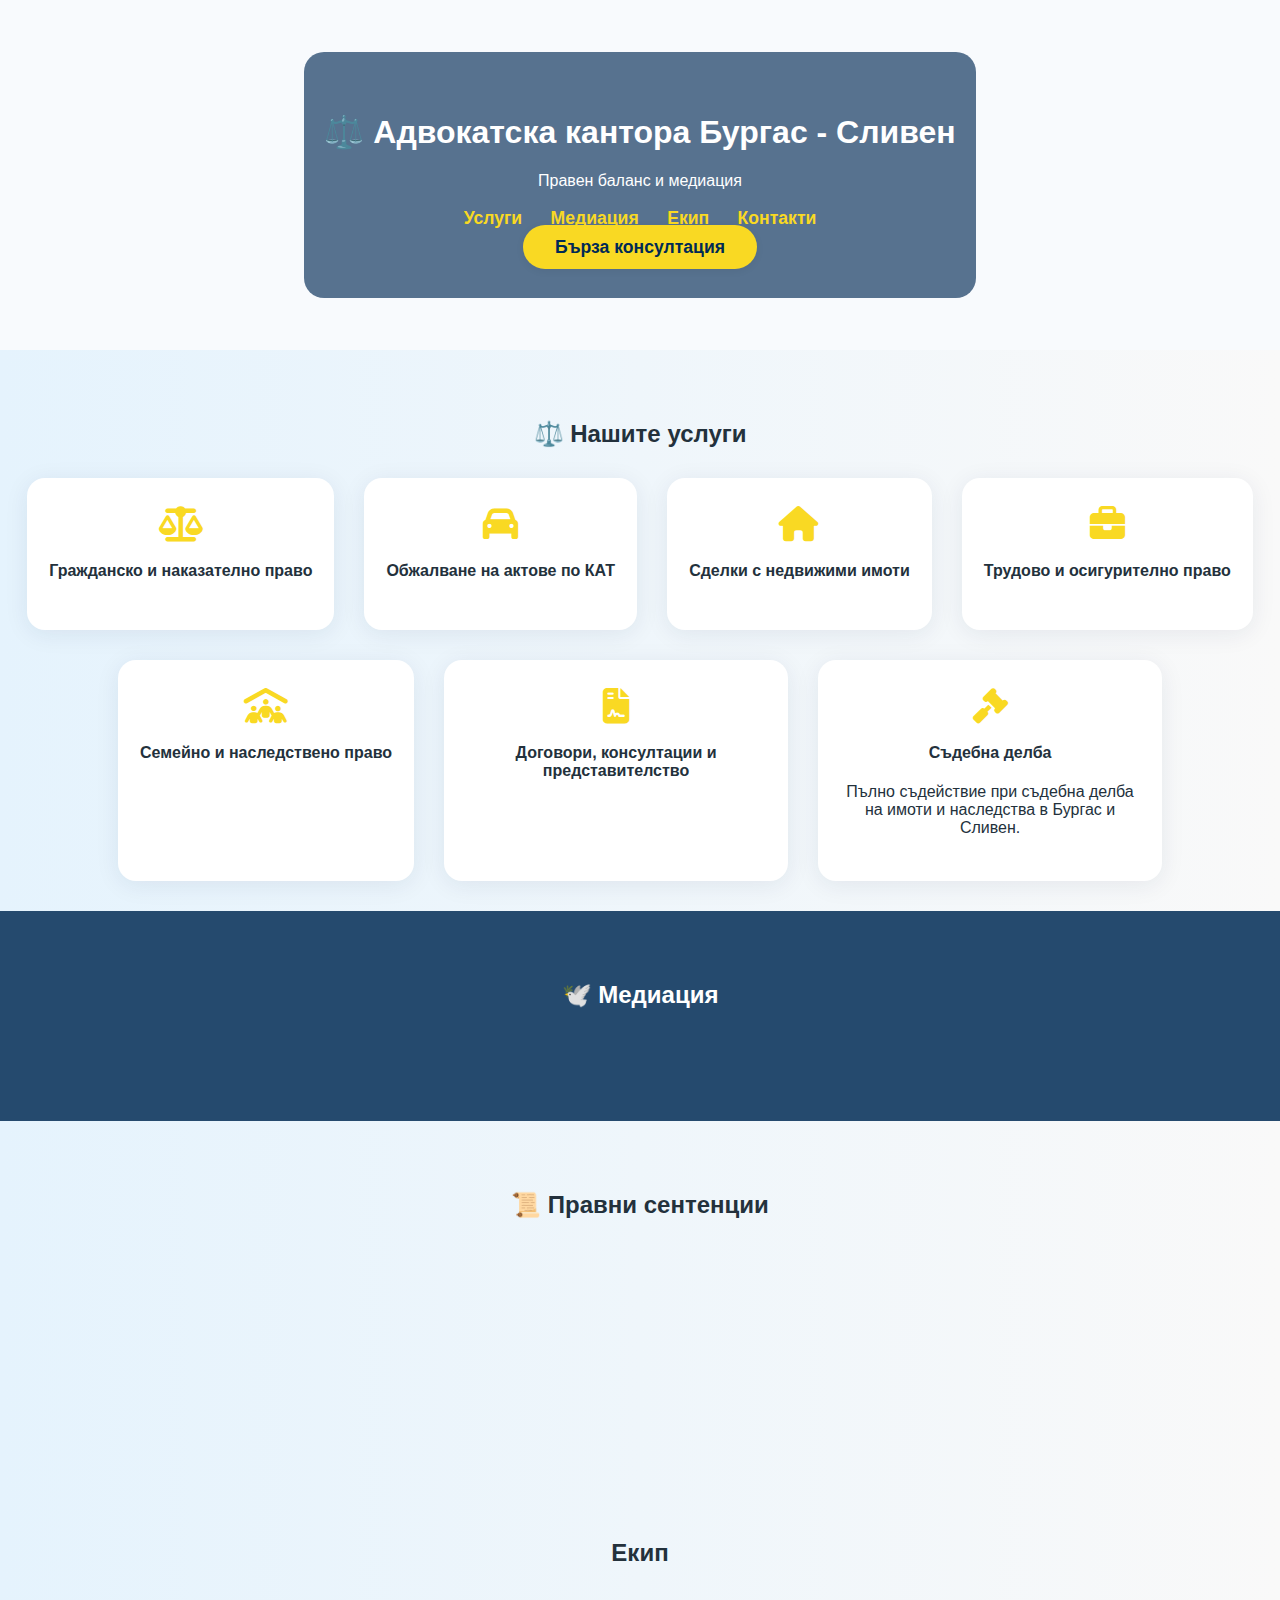
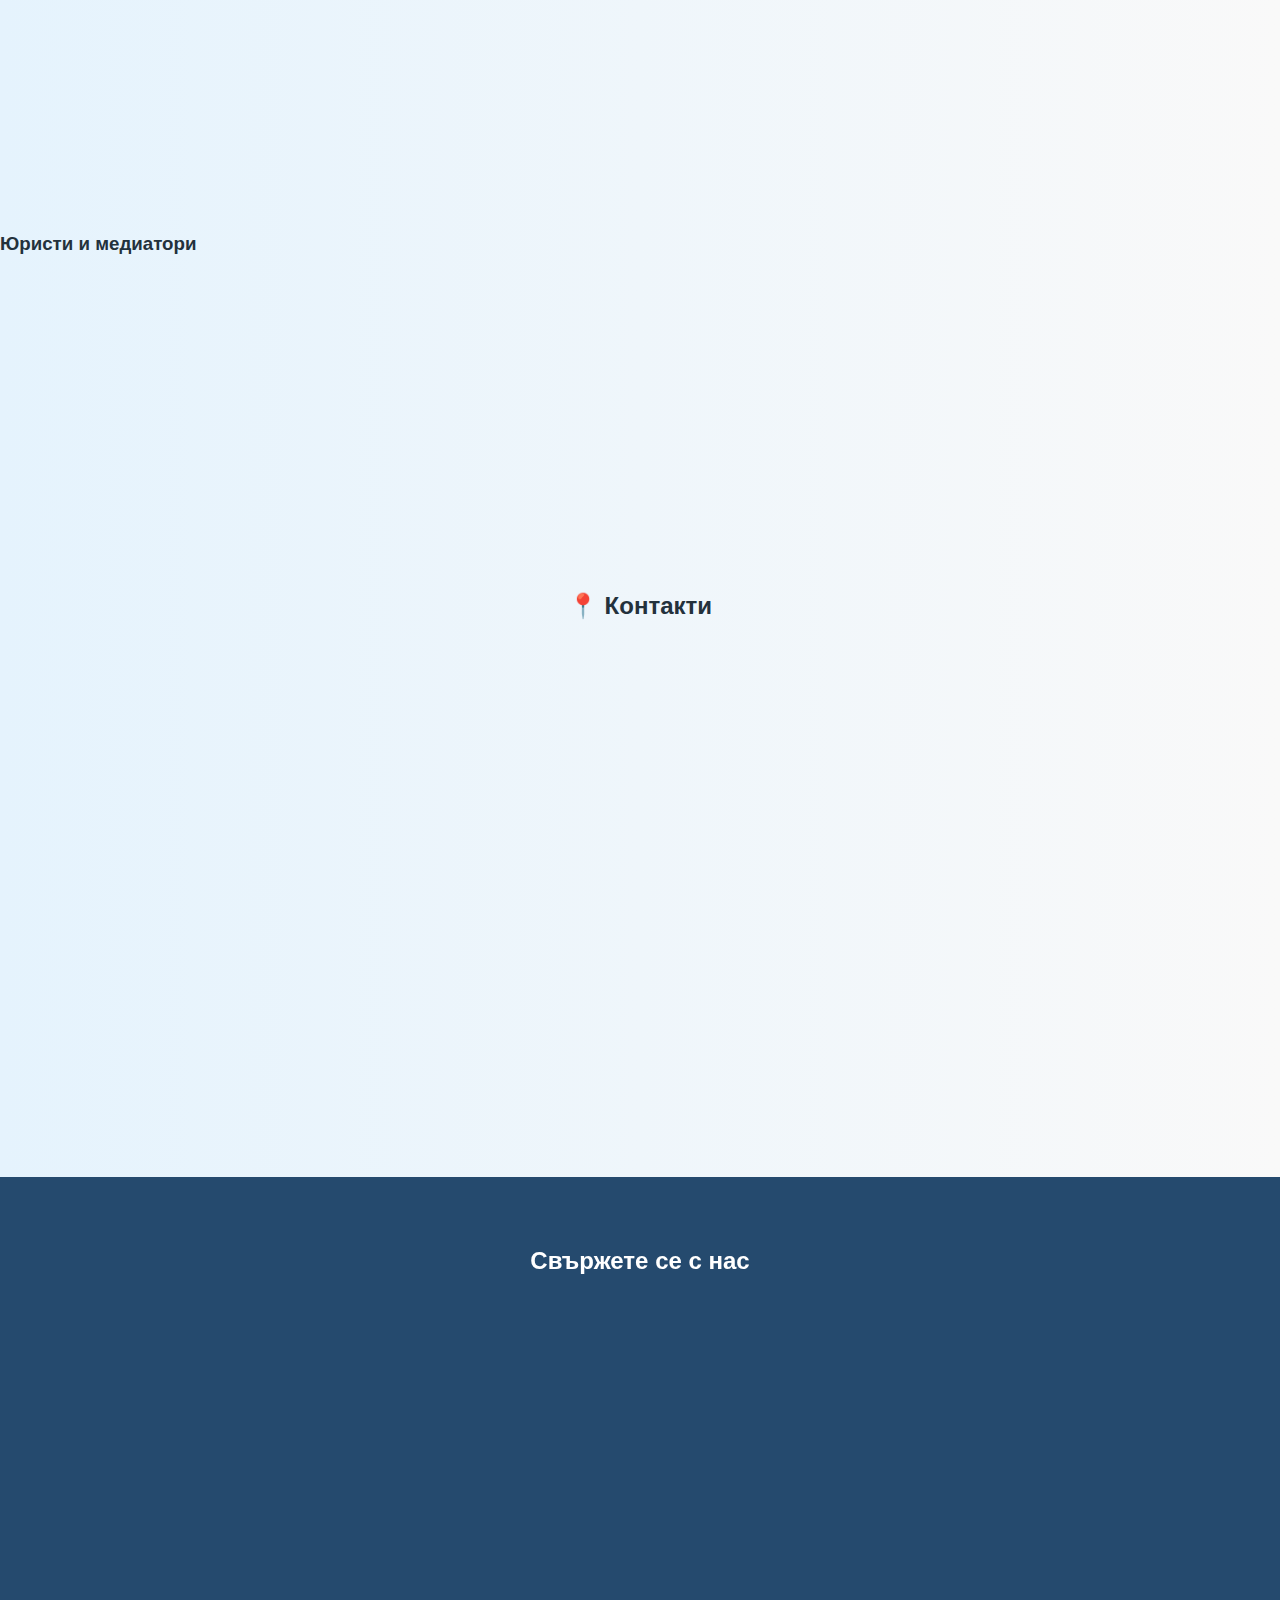
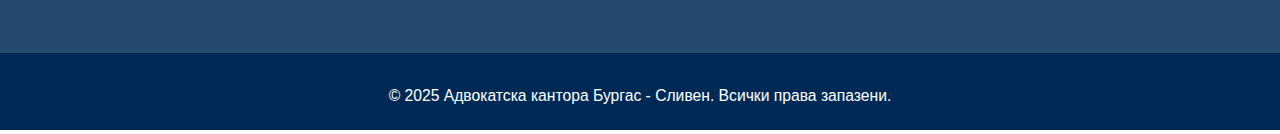
<file: index.html>
<!DOCTYPE html>
<html lang="bg">
<head>
  <meta charset="UTF-8">
  <meta name="viewport" content="width=device-width,initial-scale=1.0">
  <title>⚖️ Адвокатска кантора Бургас - Сливен | Правен баланс и медиация</title>
  <meta name="description" content="Адвокатска кантора Бургас - Сливен: гражданско и наказателно право, медиация, сделки с имоти, трудово право, семейно и наследствено право, консултации, представителство.">
  <meta name="keywords" content="адвокат Бургас, адвокат Сливен, медиация, гражданско право, сделки с имоти, трудово право, наследствено право, КАТ, адвокатска кантора">
  <link rel="stylesheet" href="style.css">
  <link rel="stylesheet" href="https://cdnjs.cloudflare.com/ajax/libs/font-awesome/6.4.2/css/all.min.css">
</head>
<body>

<!-- Header / Hero -->
<section class="hero" style="background-image: url('https://images.unsplash.com/photo-1506744038136-46273834b3fb?auto=format&fit=crop&w=1200&q=80');">
  <div class="hero-overlay">
    <h1>⚖️ Адвокатска кантора Бургас - Сливен</h1>
    <p>Правен баланс и медиация</p>
    <nav class="main-nav">
      <a href="#services">Услуги</a>
      <a href="#mediation">Медиация</a>
      <a href="#team">Екип</a>
      <a href="#offices">Контакти</a>
    </nav>
    <a href="#contact" class="btn">Бърза консултация</a>
  </div>
</section>

<!-- Услуги -->
<section id="services" class="section-bg">
  <h2>⚖️ Нашите услуги</h2>
  <div class="services-list">
    <div class="service-card animate">
      <i class="fa fa-balance-scale"></i>
      <h4>Гражданско и наказателно право</h4>
    </div>
    <div class="service-card animate">
      <i class="fa fa-car"></i>
      <h4>Обжалване на актове по КАТ</h4>
    </div>
    <div class="service-card animate">
      <i class="fa fa-home"></i>
      <h4>Сделки с недвижими имоти</h4>
    </div>
    <div class="service-card animate">
      <i class="fa fa-briefcase"></i>
      <h4>Трудово и осигурително право</h4>
    </div>
    <div class="service-card animate">
      <i class="fa fa-people-roof"></i>
      <h4>Семейно и наследствено право</h4>
    </div>
    <div class="service-card animate">
      <i class="fa fa-file-contract"></i>
      <h4>Договори, консултации и представителство</h4>
    </div>
    <div class="service-card animate">
      <i class="fa fa-gavel"></i>
      <h4>Съдебна делба</h4>
      <p>Пълно съдействие при съдебна делба на имоти и наследства в Бургас и Сливен.</p>
    </div>
  </div>
</section>

<!-- Медиация -->
<section id="mediation" class="section-img" style="background-image: url('https://images.unsplash.com/photo-1464983953574-0892a716854b?auto=format&fit=crop&w=1200&q=80');">
  <h2>🕊️ Медиация</h2>
  <div class="mediation-content animate">
    <p>
      <strong>Предимства:</strong> бързина, конфиденциалност, по-ниски разходи.<br>
      <strong>Обхват:</strong> семейни, имуществени, търговски, трудови спорове.
    </p>
  </div>
</section>

<!-- Правни сентенции -->
<section class="section-bg">
  <h2>📜 Правни сентенции</h2>
  <div class="quotes animate">
    <blockquote>“Всяка собственост има граници, определени от закона.”</blockquote>
    <blockquote>“Сделката без знание е като къща без основи.”</blockquote>
  </div>
</section>

<!-- Екип -->
<section id="team" class="section-bg">
  <h2>Екип</h2>
  <div class="team-cards">
    <div class="card animate">
      <h3>адв. Милен Калоянов</h3>
      <p>Адвокат, Бургас и Сливен</p>
      <p><a href="tel:+359889360490">+359 88 936 0490</a></p>
      <p><a href="mailto:mkaloianov@abv.bg">mkaloianov@abv.bg</a></p>
    </div>
    <div class="card animate">
      <h3>адв. Елена Попова</h3>
      <p>Адвокат, Бургас и Сливен</p>
      <p><a href="tel:+359888848477">+359 888 848 477</a></p>
      <p><a href="mailto:elepopova@abv.bg">elepopova@abv.bg</a></p>
    </div>
    <div class="card animate">
      <h3>адв. Светла Петрова</h3>
      <p>Адвокат, Бургас и Сливен</p>
      <p><a href="tel:+359888201387">0888 201 387</a></p>
      <p><a href="mailto:svetla7007@abv.bg">svetla7007@abv.bg</a></p>
    </div>
  </div>
  <h3>Юристи и медиатори</h3>
  <div class="team-cards">
    <div class="card animate">
      <h4>Стефан Йорданов</h4>
      <p>Юрист-медиатор, Сливен и Бургас</p>
      <p><a href="tel:+359877274808">0877 274 808</a></p>
    </div>
    <div class="card animate">
      <h4>Лилия Георгиева</h4>
      <p>Юрист-медиатор, Сливен и Бургас</p>
      <p><a href="tel:+359884718108">0884 718 108</a></p>
      <p><a href="mailto:liligk@abv.bg">liligk@abv.bg</a></p>
    </div>
  </div>
</section>

<!-- Офиси и контакти -->
<section id="offices" class="section-bg">
  <h2>📍 Контакти</h2>
  <div class="offices-wrapper">
    <!-- Офис Бургас -->
    <div class="office-card animate">
      <h3>Офис Бургас</h3>
      <p><strong>Адрес:</strong> ул. Св. Патриарх Евтимий 21, Бургас</p>
      <p><strong>Лице за контакт:</strong> Лилия Георгиева</p>
      <p><strong>Телефон:</strong> <a href="tel:+359884718108">0884 718 108</a></p>
      <p><strong>Имейл:</strong> <a href="mailto:liligk@abv.bg">liligk@abv.bg</a></p>
      <div class="gmap">
        <iframe src="https://www.google.com/maps?q=42.494502,27.477899&z=16&output=embed" width="100%" height="220" style="border:0;" allowfullscreen="" loading="lazy"></iframe>
      </div>
      <a class="btn-map" href="https://goo.gl/maps/NkKfLQeKCePH7m8h6" target="_blank"><i class="fa fa-map-location-dot"></i> Виж на картата</a>
    </div>
    <!-- Офис Сливен -->
    <div class="office-card animate">
      <h3>Офис Сливен</h3>
      <p><strong>Адрес:</strong> ул. Г.С. Раковски 15, офис 11, Сливен</p>
      <p><strong>Лице за контакт:</strong> Елена Попова</p>
      <p><strong>Телефон:</strong> <a href="tel:+359888848477">+359 888 848 477</a></p>
      <p><strong>Имейл:</strong> <a href="mailto:elepopova@abv.bg">elepopova@abv.bg</a></p>
      <div class="gmap">
        <iframe src="https://www.google.com/maps?q=42.681168,26.323663&z=16&output=embed" width="100%" height="220" style="border:0;" allowfullscreen="" loading="lazy"></iframe>
      </div>
      <a class="btn-map" href="https://goo.gl/maps/MkMoaR4Ph1XZs8yC6" target="_blank"><i class="fa fa-map-location-dot"></i> Виж на картата</a>
    </div>
  </div>
</section>

<!-- Контактна форма -->
<section id="contact" class="section-img" style="background-image: url('https://images.unsplash.com/photo-1416339306562-f3d12fefd36f?auto=format&fit=crop&w=1200&q=80');">
  <h2>Свържете се с нас</h2>
  <form class="contact-form animate" action="mailto:liligk@abv.bg" method="post" enctype="text/plain">
    <input type="text" name="Име" placeholder="Вашето име" required>
    <input type="email" name="Email" placeholder="Вашият Email" required>
    <textarea name="Съобщение" rows="4" placeholder="Вашето съобщение" required></textarea>
    <button type="submit" class="btn">Изпрати</button>
  </form>
</section>

<footer>
  <p>&copy; 2025 Адвокатска кантора Бургас - Сливен. Всички права запазени.</p>
</footer>

<script>
document.addEventListener("DOMContentLoaded", function() {
  function onScroll() {
    document.querySelectorAll('.animate').forEach(el => {
      let rect = el.getBoundingClientRect();
      if(rect.top < window.innerHeight - 50) el.classList.add('visible');
    });
  }
  window.addEventListener('scroll', onScroll);
  onScroll();
});
</script>
</body>
</html>
</file>
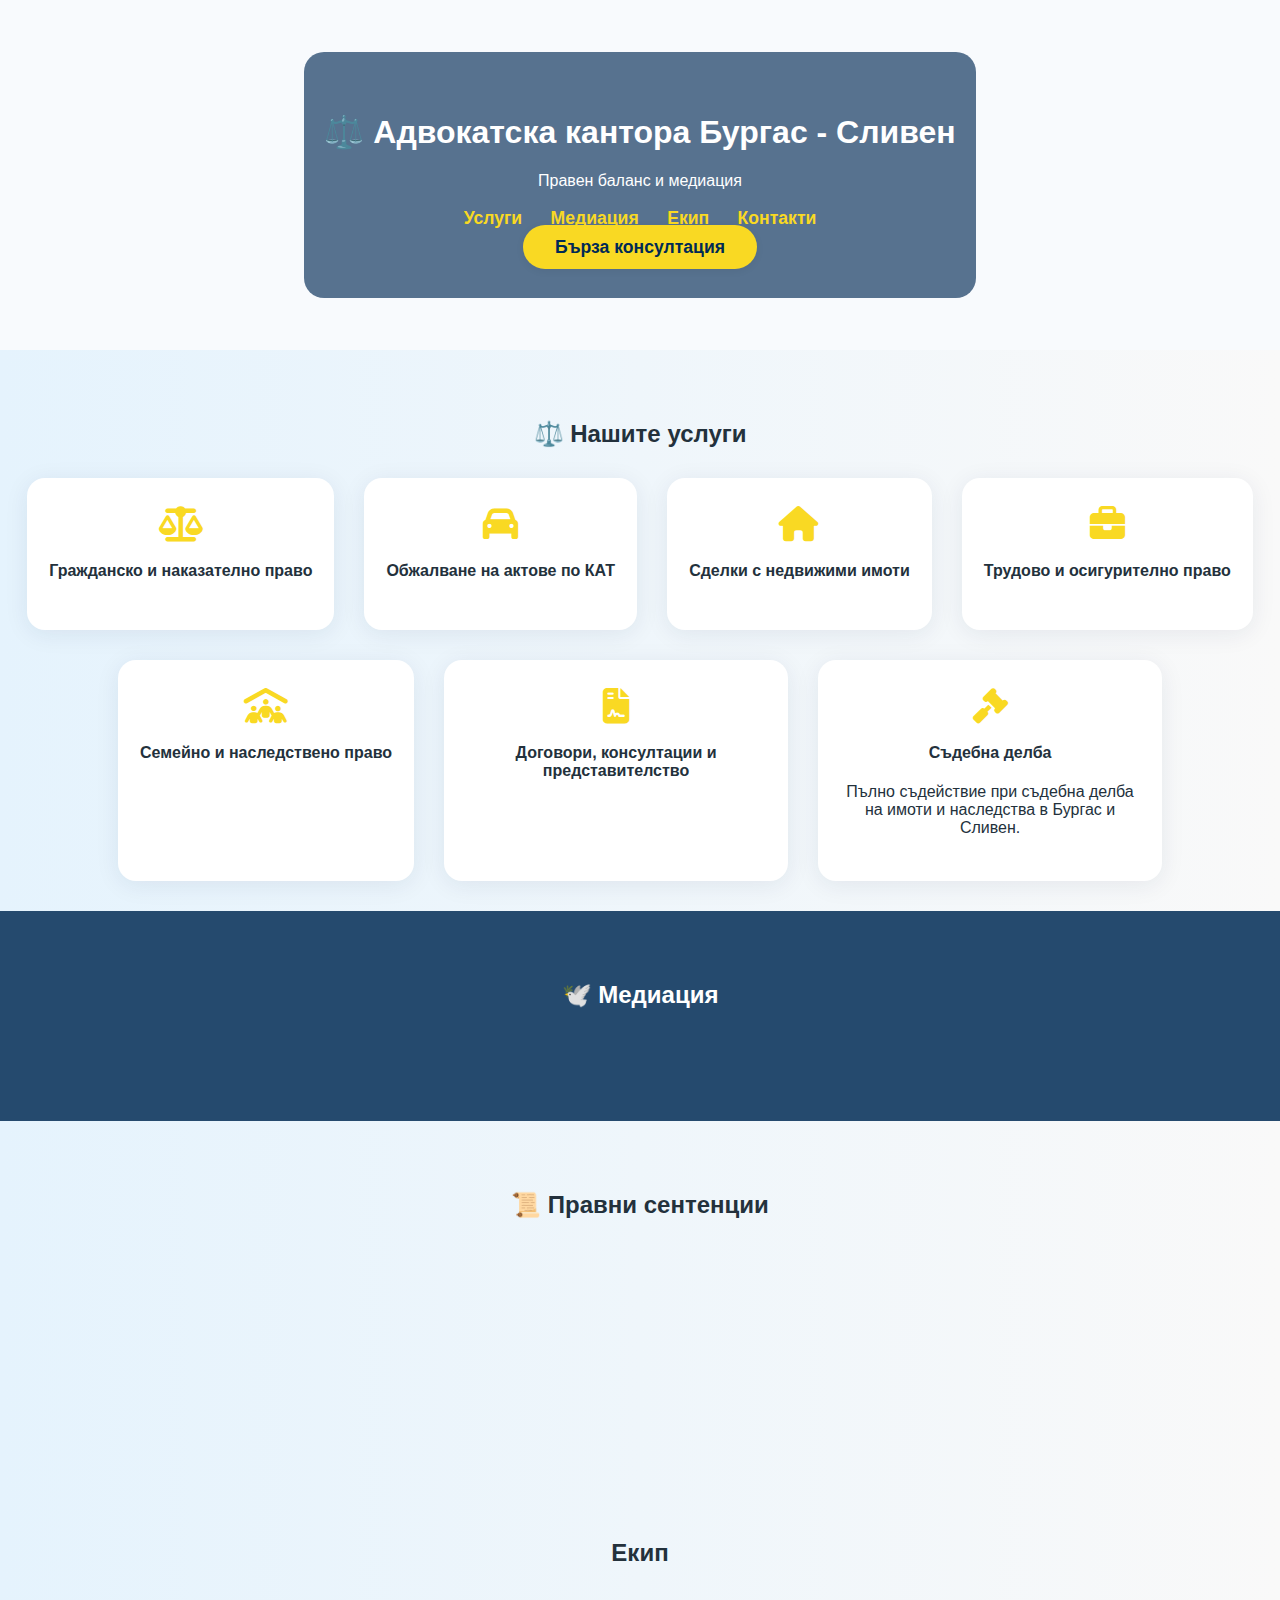
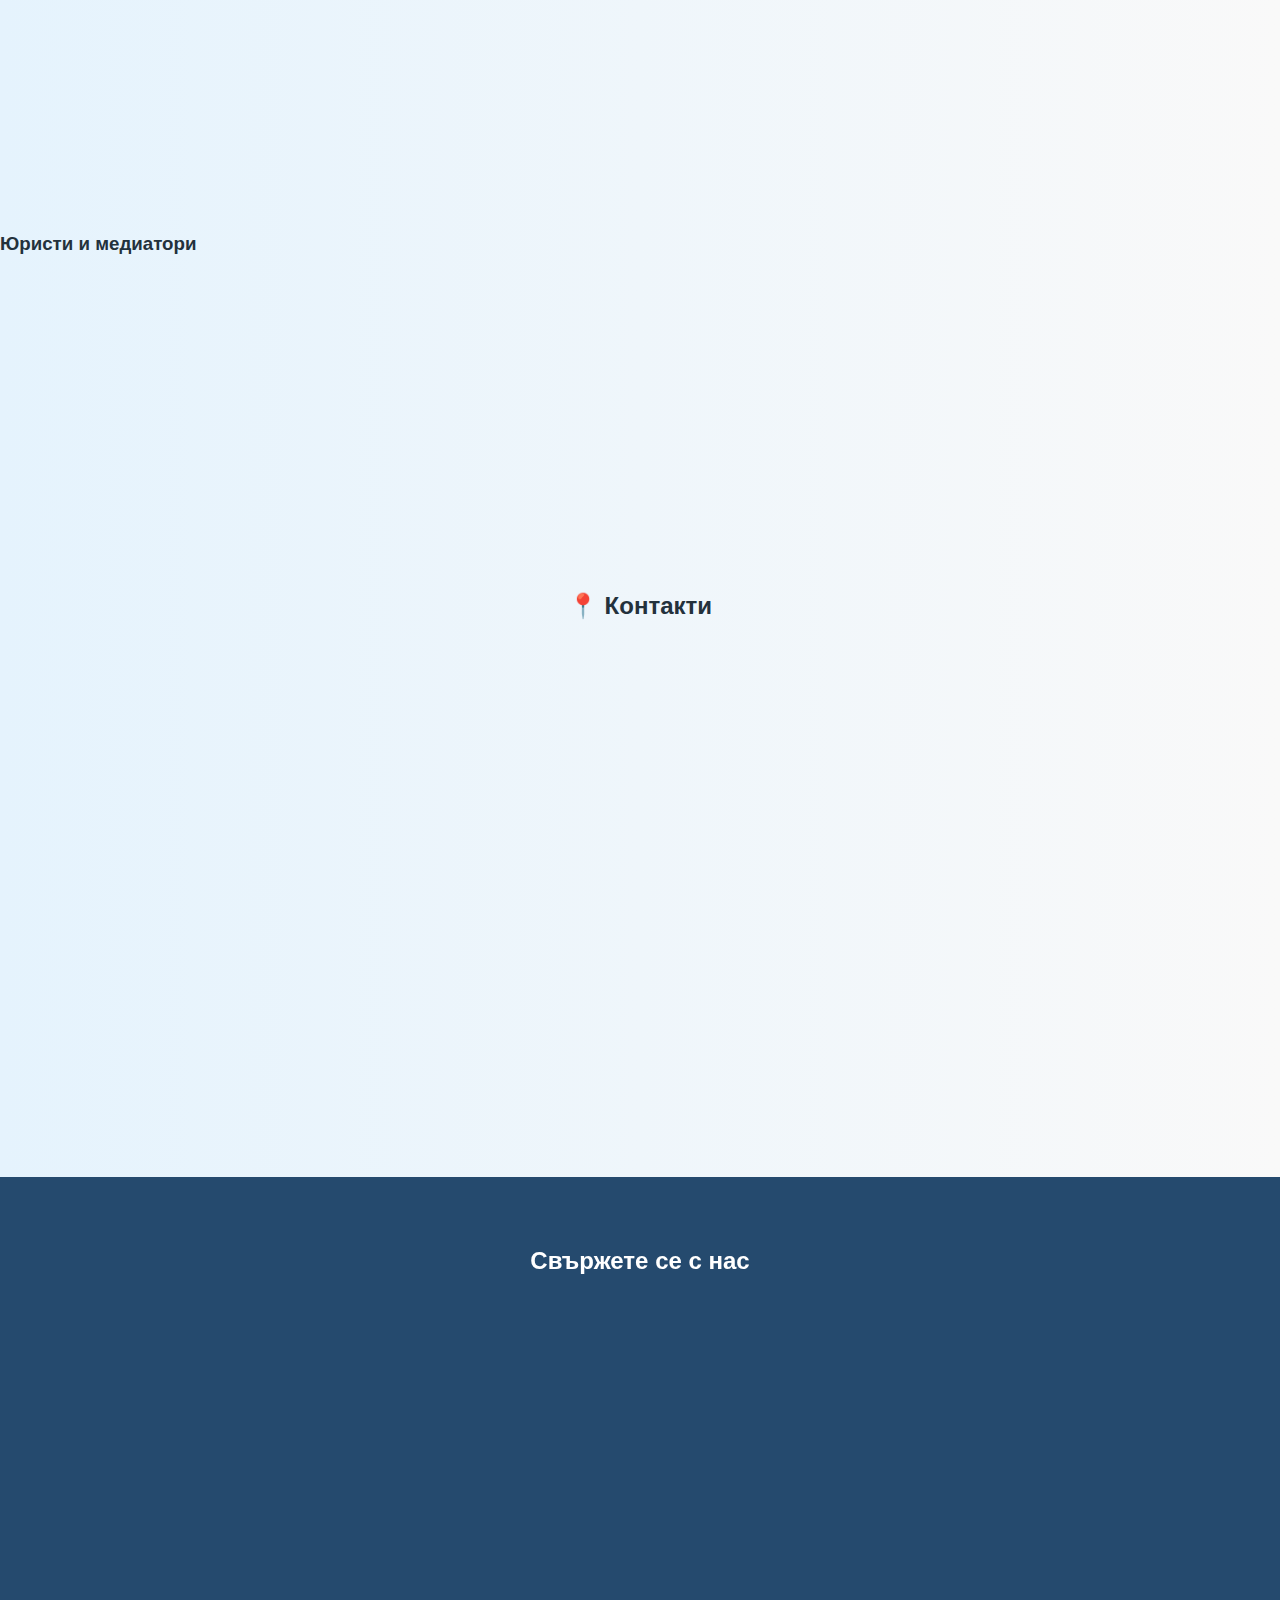
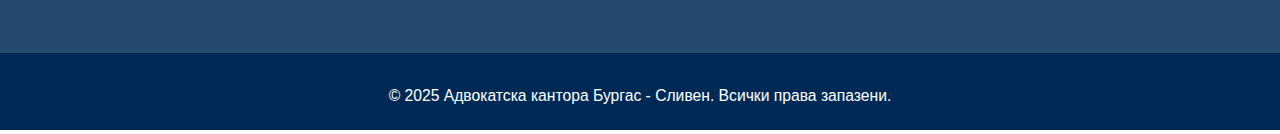
<file: index_Version11.html>
<!DOCTYPE html>
<html lang="bg">
<head>
  <meta charset="UTF-8">
  <meta name="viewport" content="width=device-width,initial-scale=1.0">
  <title>⚖️ Адвокатска кантора Бургас - Сливен | Правен баланс и медиация</title>
  <meta name="description" content="Адвокатска кантора Бургас - Сливен: гражданско и наказателно право, медиация, сделки с имоти, трудово право, семейно и наследствено право, консултации, представителство.">
  <meta name="keywords" content="адвокат Бургас, адвокат Сливен, медиация, гражданско право, сделки с имоти, трудово право, наследствено право, КАТ, адвокатска кантора">
  <link rel="stylesheet" href="style.css">
  <link rel="stylesheet" href="https://cdnjs.cloudflare.com/ajax/libs/font-awesome/6.4.2/css/all.min.css">
</head>
<body>

<!-- Header / Hero -->
<section class="hero" style="background-image: url('https://images.unsplash.com/photo-1506744038136-46273834b3fb?auto=format&fit=crop&w=1200&q=80');">
  <div class="hero-overlay">
    <h1>⚖️ Адвокатска кантора Бургас - Сливен</h1>
    <p>Правен баланс и медиация</p>
    <nav class="main-nav">
      <a href="#services">Услуги</a>
      <a href="#mediation">Медиация</a>
      <a href="#team">Екип</a>
      <a href="#offices">Контакти</a>
    </nav>
    <a href="#contact" class="btn">Бърза консултация</a>
  </div>
</section>

<!-- Услуги -->
<section id="services" class="section-bg">
  <h2>⚖️ Нашите услуги</h2>
  <div class="services-list">
    <div class="service-card animate">
      <i class="fa fa-balance-scale"></i>
      <h4>Гражданско и наказателно право</h4>
    </div>
    <div class="service-card animate">
      <i class="fa fa-car"></i>
      <h4>Обжалване на актове по КАТ</h4>
    </div>
    <div class="service-card animate">
      <i class="fa fa-home"></i>
      <h4>Сделки с недвижими имоти</h4>
    </div>
    <div class="service-card animate">
      <i class="fa fa-briefcase"></i>
      <h4>Трудово и осигурително право</h4>
    </div>
    <div class="service-card animate">
      <i class="fa fa-people-roof"></i>
      <h4>Семейно и наследствено право</h4>
    </div>
    <div class="service-card animate">
      <i class="fa fa-file-contract"></i>
      <h4>Договори, консултации и представителство</h4>
    </div>
    <div class="service-card animate">
      <i class="fa fa-gavel"></i>
      <h4>Съдебна делба</h4>
      <p>Пълно съдействие при съдебна делба на имоти и наследства в Бургас и Сливен.</p>
    </div>
  </div>
</section>

<!-- Медиация -->
<section id="mediation" class="section-img" style="background-image: url('https://images.unsplash.com/photo-1464983953574-0892a716854b?auto=format&fit=crop&w=1200&q=80');">
  <h2>🕊️ Медиация</h2>
  <div class="mediation-content animate">
    <p>
      <strong>Предимства:</strong> бързина, конфиденциалност, по-ниски разходи.<br>
      <strong>Обхват:</strong> семейни, имуществени, търговски, трудови спорове.
    </p>
  </div>
</section>

<!-- Правни сентенции -->
<section class="section-bg">
  <h2>📜 Правни сентенции</h2>
  <div class="quotes animate">
    <blockquote>“Всяка собственост има граници, определени от закона.”</blockquote>
    <blockquote>“Сделката без знание е като къща без основи.”</blockquote>
  </div>
</section>

<!-- Екип -->
<section id="team" class="section-bg">
  <h2>Екип</h2>
  <div class="team-cards">
    <div class="card animate">
      <h3>адв. Милен Калоянов</h3>
      <p>Адвокат, Бургас и Сливен</p>
      <p><a href="tel:+359889360490">+359 88 936 0490</a></p>
      <p><a href="mailto:mkaloianov@abv.bg">mkaloianov@abv.bg</a></p>
    </div>
    <div class="card animate">
      <h3>адв. Елена Попова</h3>
      <p>Адвокат, Бургас и Сливен</p>
      <p><a href="tel:+359888848477">+359 888 848 477</a></p>
      <p><a href="mailto:elepopova@abv.bg">elepopova@abv.bg</a></p>
    </div>
    <div class="card animate">
      <h3>адв. Светла Петрова</h3>
      <p>Адвокат, Бургас и Сливен</p>
      <p><a href="tel:+359888201387">0888 201 387</a></p>
      <p><a href="mailto:svetla7007@abv.bg">svetla7007@abv.bg</a></p>
    </div>
  </div>
  <h3>Юристи и медиатори</h3>
  <div class="team-cards">
    <div class="card animate">
      <h4>Стефан Йорданов</h4>
      <p>Юрист-медиатор, Сливен и Бургас</p>
      <p><a href="tel:+359877274808">0877 274 808</a></p>
    </div>
    <div class="card animate">
      <h4>Лилия Георгиева</h4>
      <p>Юрист-медиатор, Сливен и Бургас</p>
      <p><a href="tel:+359884718108">0884 718 108</a></p>
      <p><a href="mailto:liligk@abv.bg">liligk@abv.bg</a></p>
    </div>
  </div>
</section>

<!-- Офиси и контакти -->
<section id="offices" class="section-bg">
  <h2>📍 Контакти</h2>
  <div class="offices-wrapper">
    <!-- Офис Бургас -->
    <div class="office-card animate">
      <h3>Офис Бургас</h3>
      <p><strong>Адрес:</strong> ул. Св. Патриарх Евтимий 21, Бургас</p>
      <p><strong>Лице за контакт:</strong> Лилия Георгиева</p>
      <p><strong>Телефон:</strong> <a href="tel:+359884718108">0884 718 108</a></p>
      <p><strong>Имейл:</strong> <a href="mailto:liligk@abv.bg">liligk@abv.bg</a></p>
      <div class="gmap">
        <iframe src="https://www.google.com/maps?q=42.494502,27.477899&z=16&output=embed" width="100%" height="220" style="border:0;" allowfullscreen="" loading="lazy"></iframe>
      </div>
      <a class="btn-map" href="https://goo.gl/maps/NkKfLQeKCePH7m8h6" target="_blank"><i class="fa fa-map-location-dot"></i> Виж на картата</a>
    </div>
    <!-- Офис Сливен -->
    <div class="office-card animate">
      <h3>Офис Сливен</h3>
      <p><strong>Адрес:</strong> ул. Г.С. Раковски 15, офис 11, Сливен</p>
      <p><strong>Лице за контакт:</strong> Елена Попова</p>
      <p><strong>Телефон:</strong> <a href="tel:+359888848477">+359 888 848 477</a></p>
      <p><strong>Имейл:</strong> <a href="mailto:elepopova@abv.bg">elepopova@abv.bg</a></p>
      <div class="gmap">
        <iframe src="https://www.google.com/maps?q=42.681168,26.323663&z=16&output=embed" width="100%" height="220" style="border:0;" allowfullscreen="" loading="lazy"></iframe>
      </div>
      <a class="btn-map" href="https://goo.gl/maps/MkMoaR4Ph1XZs8yC6" target="_blank"><i class="fa fa-map-location-dot"></i> Виж на картата</a>
    </div>
  </div>
</section>

<!-- Контактна форма -->
<section id="contact" class="section-img" style="background-image: url('https://images.unsplash.com/photo-1416339306562-f3d12fefd36f?auto=format&fit=crop&w=1200&q=80');">
  <h2>Свържете се с нас</h2>
  <form class="contact-form animate" action="mailto:liligk@abv.bg" method="post" enctype="text/plain">
    <input type="text" name="Име" placeholder="Вашето име" required>
    <input type="email" name="Email" placeholder="Вашият Email" required>
    <textarea name="Съобщение" rows="4" placeholder="Вашето съобщение" required></textarea>
    <button type="submit" class="btn">Изпрати</button>
  </form>
</section>

<footer>
  <p>&copy; 2025 Адвокатска кантора Бургас - Сливен. Всички права запазени.</p>
</footer>

<script>
document.addEventListener("DOMContentLoaded", function() {
  function onScroll() {
    document.querySelectorAll('.animate').forEach(el => {
      let rect = el.getBoundingClientRect();
      if(rect.top < window.innerHeight - 50) el.classList.add('visible');
    });
  }
  window.addEventListener('scroll', onScroll);
  onScroll();
});
</script>
</body>
</html>
</file>
<file: style.css>
body {
  font-family: 'Segoe UI', sans-serif;
  margin: 0;
  padding: 0;
  background: #f8fafd;
  color: #23313c;
}

.hero {
  background-size: cover;
  background-position: center;
  height: 350px;
  display: flex;
  align-items: center;
  justify-content: center;
  position: relative;
}
.hero-overlay {
  background: rgba(0, 42, 85, 0.65);
  color: #fff;
  text-align: center;
  padding: 40px 20px;
  border-radius: 20px;
}
.main-nav {
  margin: 18px 0 8px 0;
}
.main-nav a {
  color: #f9d923;
  font-weight: bold;
  text-decoration: none;
  margin: 0 12px;
  font-size: 1.1rem;
  transition: color 0.2s;
}
.main-nav a:hover {
  color: #fff;
}
.hero .btn {
  margin-top: 20px;
  padding: 12px 32px;
  background: #f9d923;
  color: #002a55;
  border: none;
  border-radius: 24px;
  font-weight: bold;
  font-size: 1.1rem;
  transition: background 0.3s;
  text-decoration: none;
  box-shadow: 0 2px 8px rgba(0,0,0,0.06);
}
.hero .btn:hover {
  background: #fbbf24;
}

.section-bg {
  background: linear-gradient(90deg, #e5f3fd 0%, #f9f9f9 100%);
  padding: 50px 0 30px 0;
  margin-bottom: 0;
}
.section-img {
  background-size: cover;
  background-position: center;
  padding: 50px 0 30px 0;
  color: #fff;
  position: relative;
}
.section-img::before {
  content: "";
  position: absolute;
  top: 0; left: 0; right: 0; bottom: 0;
  background: rgba(0, 42, 85, 0.85);
  z-index: 1;
}
.section-img > * {
  position: relative;
  z-index: 2;
}

h2 { text-align: center; margin-bottom: 30px; }
.team-cards, .services-list {
  display: flex;
  flex-wrap: wrap;
  justify-content: center;
  gap: 30px;
}
.card, .service-card {
  background: #fff;
  border-radius: 18px;
  box-shadow: 0 4px 24px rgba(30, 42, 75, 0.08);
  padding: 28px 22px;
  min-width: 220px;
  max-width: 300px;
  transition: transform 0.2s, box-shadow 0.2s;
  text-align: center;
  position: relative;
}
.card:hover, .service-card:hover, .office-card:hover {
  transform: translateY(-6px) scale(1.04);
  box-shadow: 0 8px 32px rgba(30, 42, 75, 0.16);
}
.service-card i {
  font-size: 2.2rem;
  color: #f9d923;
  margin-bottom: 14px;
  display: block;
}

.animate {
  opacity: 0;
  transform: translateY(30px);
  transition: opacity 0.8s, transform 0.8s;
}
.animate.visible {
  opacity: 1;
  transform: none;
}

.offices-wrapper {
  display: flex;
  flex-wrap: wrap;
  gap: 32px;
  justify-content: center;
  margin-top: 24px;
}
.office-card {
  background: #fff;
  border-radius: 16px;
  box-shadow: 0 4px 24px rgba(30, 42, 75, 0.10);
  padding: 24px 20px;
  min-width: 300px;
  max-width: 400px;
  flex: 1 1 320px;
  text-align: left;
  position: relative;
  transition: box-shadow 0.2s, transform 0.2s;
}
.office-card h3 {
  color: #002a55;
  margin-top: 0;
}
.gmap {
  margin-top: 14px;
  border-radius: 10px;
  overflow: hidden;
  box-shadow: 0 2px 12px rgba(0,0,0,0.07);
}
.btn-map {
  display: inline-block;
  margin-top: 14px;
  background: #f9d923;
  color: #002a55;
  border: none;
  border-radius: 22px;
  padding: 8px 22px;
  font-weight: bold;
  font-size: 1rem;
  text-decoration: none;
  transition: background 0.2s;
}
.btn-map:hover {
  background: #fbbf24;
  color: #002a55;
}

.contact-form {
  max-width: 420px;
  margin: 0 auto;
  display: flex;
  flex-direction: column;
  gap: 18px;
  background: rgba(255,255,255,0.12);
  padding: 28px 20px;
  border-radius: 14px;
  box-shadow: 0 2px 12px rgba(0,0,0,0.08);
}
.contact-form input, .contact-form textarea {
  border: none;
  border-radius: 8px;
  padding: 10px 14px;
  font-size: 1rem;
  color: #23313c;
  background: #f8fafd;
  box-shadow: 0 1px 4px rgba(0,0,0,0.03);
  outline: none;
}
.contact-form button {
  background: #f9d923;
  color: #002a55;
  border: none;
  border-radius: 22px;
  padding: 10px 24px;
  font-weight: bold;
  font-size: 1.05rem;
  cursor: pointer;
  transition: background 0.2s;
}
.contact-form button:hover {
  background: #fbbf24;
}

.quotes {
  display: flex;
  flex-direction: column;
  align-items: center;
  gap: 18px;
}
.quotes blockquote {
  font-style: italic;
  background: #e4edfa;
  padding: 18px 20px;
  border-radius: 12px;
  color: #002a55;
  max-width: 450px;
  box-shadow: 0 2px 8px rgba(0,42,85,0.04);
}

footer {
  background: #002a55;
  color: #fff;
  text-align: center;
  padding: 18px 0 10px 0;
  margin-top: 0;
  font-size: 0.98rem;
}

@media (max-width: 900px) {
  .team-cards, .services-list, .offices-wrapper {
    flex-direction: column;
    align-items: center;
  }
  .card, .service-card, .office-card {
    max-width: 98vw;
  }
}
</file>
